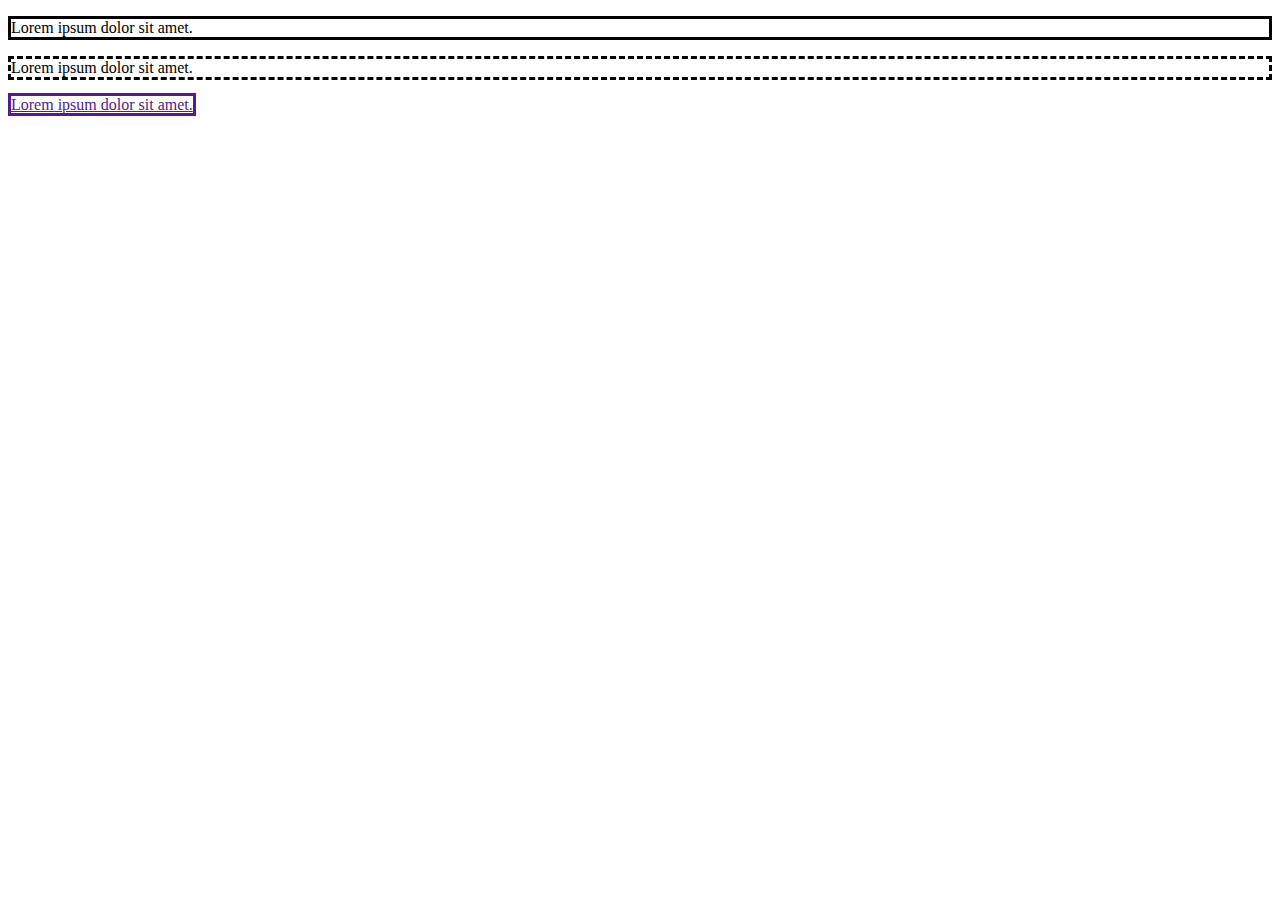
<file: Bordes/index.html>
<!DOCTYPE html>
<html lang="en">
<head>
    <meta charset="UTF-8">
    <meta http-equiv="X-UA-Compatible" content="IE=edge">
    <meta name="viewport" content="width=device-width, initial-scale=1.0">
    <link rel="stylesheet" href="main.css">
    <title>Document</title>
</head>
<body>
    <p class="border-solid">Lorem ipsum dolor sit amet.</p>
    <p class="border-dashed">Lorem ipsum dolor sit amet.</p>
    <a href="" class="border-solid">Lorem ipsum dolor sit amet.</a>
</body>
</html>
</file>
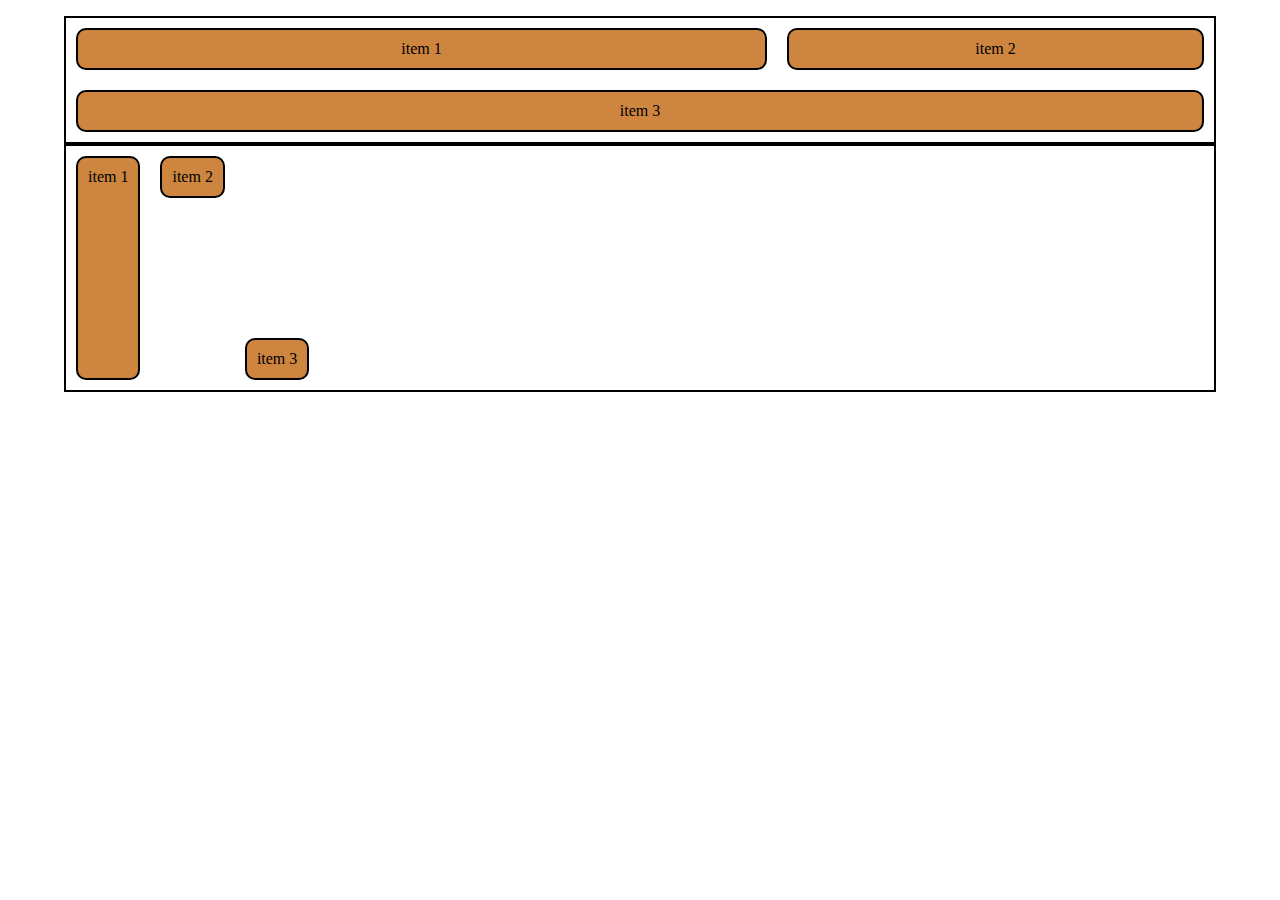
<file: Fundamentos Flexbox/index.html>
<!DOCTYPE html>
<html lang="en">
<head>
    <meta charset="UTF-8">
    <meta http-equiv="X-UA-Compatible" content="IE=edge">
    <meta name="viewport" content="width=device-width, initial-scale=1.0">
    <link rel="stylesheet" href="style.css">
    <title>Document</title>
</head>
<body class="container">
    <div class="border flex-container">
        <div class="item flex-grow-1 flex-basis-1">item 1</div>
        <div class="item flex-grow-1 flex-shrink-0">item 2</div>
        <div class="item flex-grow-1 flex-basis-2">item 3</div>
    </div>

    <div class="border flex-container">
        <div class="item h-200">item 1</div>
        <div class="item align-self-start">item 2</div>
        <div class="item ">item 3</div>
    </div>
</body>
</html>
</file>
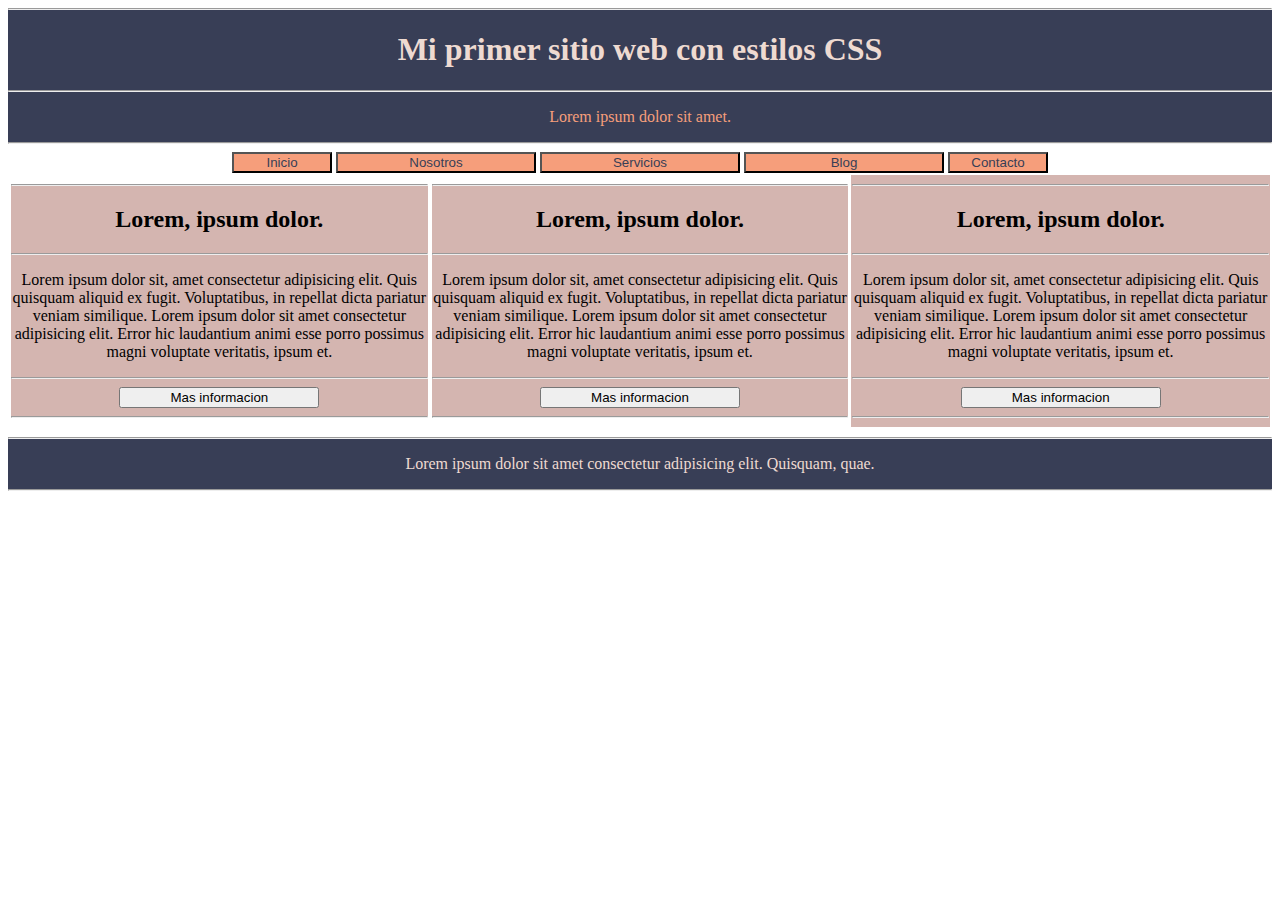
<file: HTML CSS PRACTICE/index.html>
<!DOCTYPE html>
<html lang="en">
<head>
    <meta charset="UTF-8">
    <meta http-equiv="X-UA-Compatible" content="IE=edge">
    <meta name="viewport" content="width=device-width, initial-scale=1.0">
    <title>HTML CSS PRACTICE</title>
    <link rel="stylesheet" href="main.css">
</head>
<body>
    <header class="bg-primary text-center">
        <hr>
        <h1 class="text-light">Mi primer sitio web con estilos CSS</h1>
        <hr>
        <p class="text-secondary">Lorem ipsum dolor sit amet.</p>
        <hr>
    </header>

    <nav class="text-center">
        <button class="nav-button bg-secondary text-primary width-100">Inicio</button>
        <button class="nav-button bg-secondary text-primary width-200">Nosotros</button>
        <button class="nav-button bg-secondary text-primary width-200">Servicios</button>
        <button class="nav-button bg-secondary text-primary width-200">Blog</button>
        <button class="nav-button bg-secondary text-primary width-100">Contacto</button>
    </nav> 

    <main>
        <table>
            <tr>
                <td>
                    <div class="bg-info text-center">
                        <hr>
                        <h2 class="text-center">Lorem, ipsum dolor.</h2>
                        <hr>
                        <p class="text-center">Lorem ipsum dolor sit, amet consectetur adipisicing elit. Quis quisquam aliquid ex fugit. Voluptatibus, in repellat dicta pariatur veniam similique. Lorem ipsum dolor sit amet consectetur adipisicing elit. Error hic laudantium animi esse porro possimus magni voluptate veritatis, ipsum et.</p>
                        <hr>
                        <button class="width-200">Mas informacion</button>
                        <hr>
                    </div>
                </td>
                <td>
                    <div class="bg-info text-center">
                        <hr>
                        <h2 class="text-center">Lorem, ipsum dolor.</h2>
                        <hr>
                        <p class="text-center">Lorem ipsum dolor sit, amet consectetur adipisicing elit. Quis quisquam aliquid ex fugit. Voluptatibus, in repellat dicta pariatur veniam similique. Lorem ipsum dolor sit amet consectetur adipisicing elit. Error hic laudantium animi esse porro possimus magni voluptate veritatis, ipsum et.</p>
                        <hr>
                        <button class="width-200">Mas informacion</button>
                        <hr>
                    </div>
                </td>
                <td class="bg-info text-center">
                    <div class="bg-info text-center">
                        <hr>
                        <h2 class="text-center">Lorem, ipsum dolor.</h2>
                        <hr>
                        <p class="text-center">Lorem ipsum dolor sit, amet consectetur adipisicing elit. Quis quisquam aliquid ex fugit. Voluptatibus, in repellat dicta pariatur veniam similique. Lorem ipsum dolor sit amet consectetur adipisicing elit. Error hic laudantium animi esse porro possimus magni voluptate veritatis, ipsum et.</p>
                        <hr>
                        <button class="width-200">Mas informacion</button>
                        <hr>
                    </div>
                </td>
            </tr>
        </table>
    </main>

    <footer class="bg-primary">
        <hr>
        <p class="text-center text-light">Lorem ipsum dolor sit amet consectetur adipisicing elit. Quisquam, quae.</p>
        <hr>
    </footer>


</body>
</html>
</file>
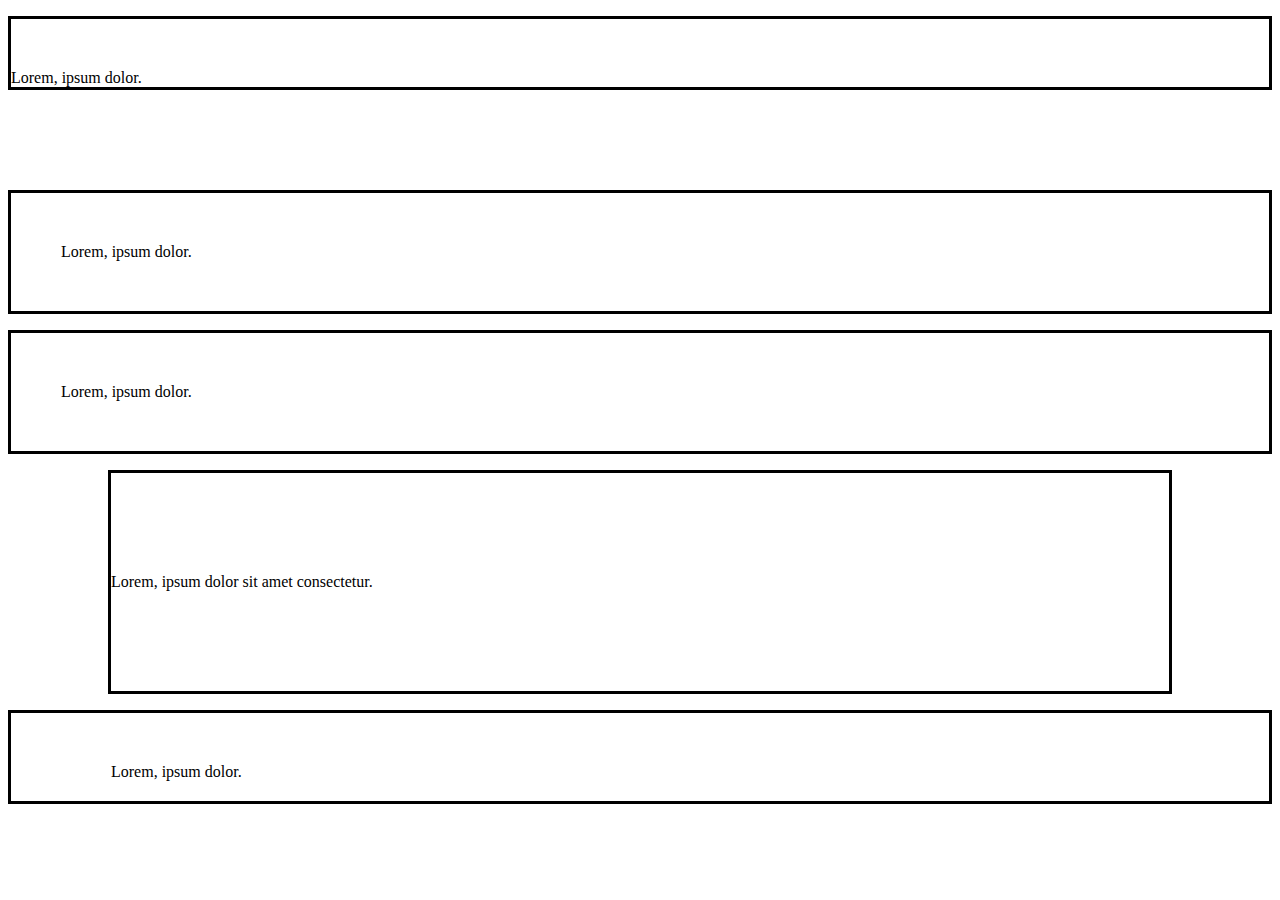
<file: Padding/index.html>
<!DOCTYPE html>
<html lang="en">
<head>
    <meta charset="UTF-8">
    <meta http-equiv="X-UA-Compatible" content="IE=edge">
    <meta name="viewport" content="width=device-width, initial-scale=1.0">
    <link rel="stylesheet" href="main.css">
    <title>Document</title>
</head>
<body>
    <p class="border pt-50">Lorem, ipsum dolor.</p>
    <p class="border p-total mt-100">Lorem, ipsum dolor.</p>
    <p class="border p-total">Lorem, ipsum dolor.</p>
    <p class="border py-100 mx-100">Lorem, ipsum dolor sit amet consectetur.</p>
    <p class="border p-linea">Lorem, ipsum dolor.</p>
</body>
</html>
</file>
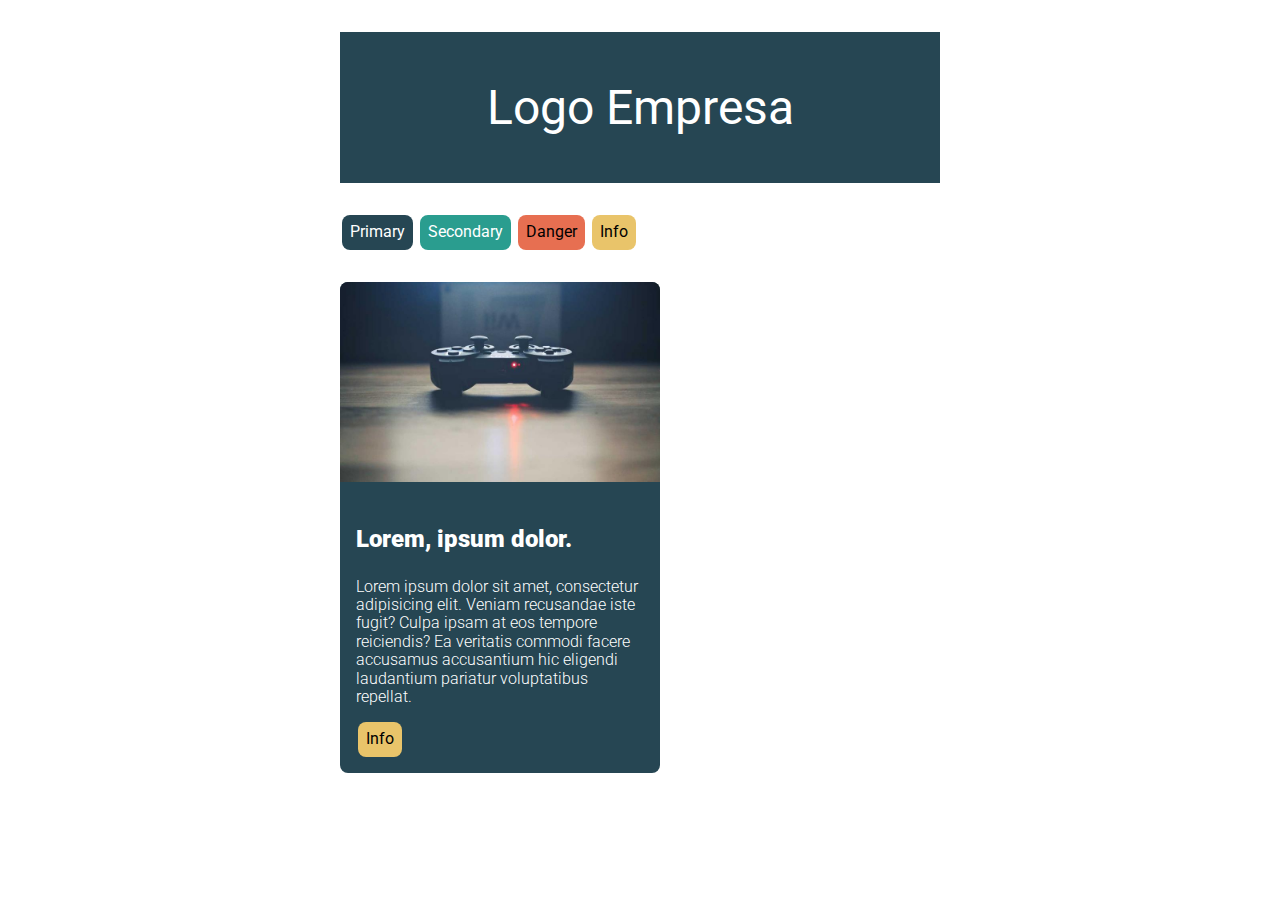
<file: PRACTICA CSS INTERMEDIO/index.html>
<!DOCTYPE html>
<html lang="en">
<head>
    <meta charset="UTF-8">
    <meta http-equiv="X-UA-Compatible" content="IE=edge">
    <meta name="viewport" content="width=device-width, initial-scale=1.0">
    
    <!-- CSS -->
    <link rel="stylesheet" href="css/normalize.css">
    <link rel="stylesheet" href="css/style.css">

    <!-- Google Fonts -->
    <link rel="preconnect" href="https://fonts.googleapis.com">
    <link rel="preconnect" href="https://fonts.gstatic.com" crossorigin>
    <link href="https://fonts.googleapis.com/css2?family=Roboto:wght@300;400;500;700&display=swap" rel="stylesheet">

    <!-- Title -->
    <title>Práctica CSS</title>
</head>
<body>
    <header class="container mt-2">
        <a href="" class="logo">Logo Empresa</a>
    </header>
    <nav class="container mt-2">
        <a href="" class="btn btn-primary">Primary</a>
        <a href="" class="btn btn-secondary">Secondary</a>
        <a href="" class="btn btn-danger">Danger</a>
        <a href="" class="btn btn-info">Info</a>
    </nav>
    <section class="container mt-2">
        <article class="card">
            <img src="assets/img/800x500.jpg" alt="" class="card-img">
            <div class="card-body">
                <h5>Lorem, ipsum dolor.</h5>
                <p>Lorem ipsum dolor sit amet, consectetur adipisicing elit. Veniam recusandae iste fugit? Culpa ipsam at eos tempore reiciendis? Ea veritatis commodi facere accusamus accusantium hic eligendi laudantium pariatur voluptatibus repellat.</p>
                <a href="" class="btn btn-info">Info</a>
            </div>
        </article>
    </section>
</body>
</html>
</file>
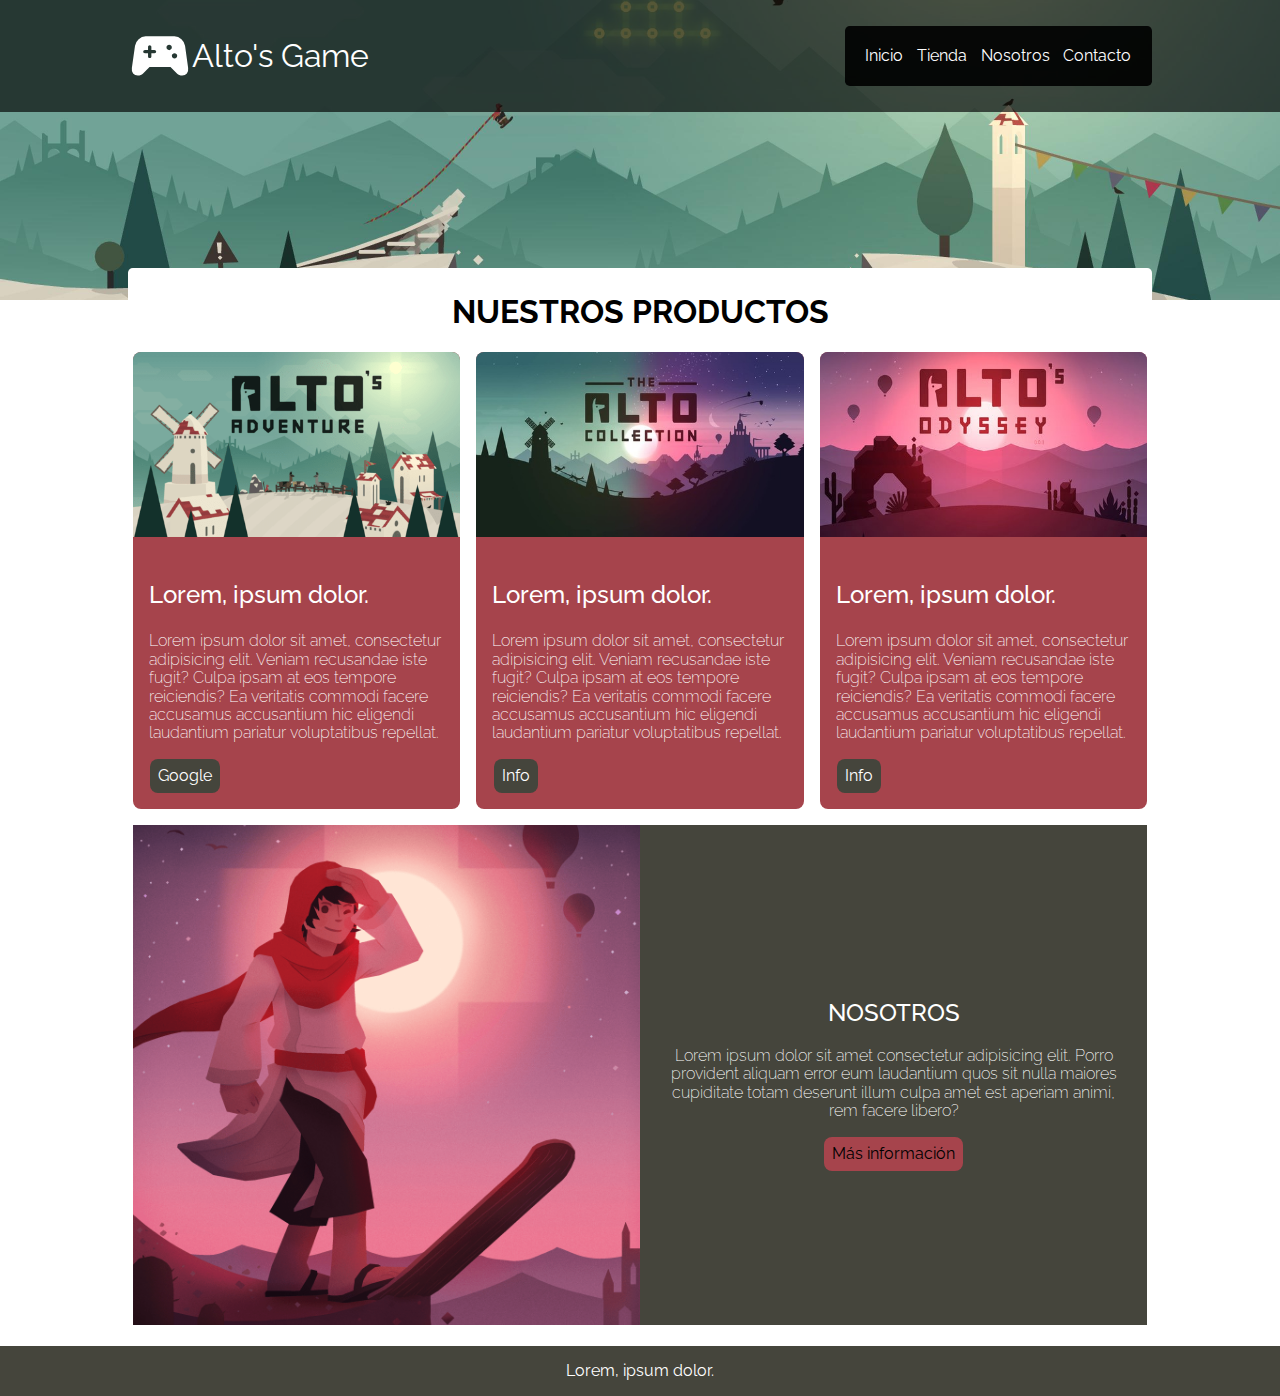
<file: PRÁCTICA FLEXBOX/index.html>
<!DOCTYPE html>
<html lang="en">
<head>
    <meta charset="UTF-8">
    <meta http-equiv="X-UA-Compatible" content="IE=edge">
    <meta name="viewport" content="width=device-width, initial-scale=1.0">
    <title>Altos game</title>

    <link rel="stylesheet" href="css/normalize.css">
    
    <link rel="preconnect" href="https://fonts.googleapis.com">
    <link rel="preconnect" href="https://fonts.gstatic.com" crossorigin>
    <link href="https://fonts.googleapis.com/css2?family=Raleway:wght@200;300;400;500&display=swap" rel="stylesheet">
    
    <link rel="stylesheet" href="css/style.css">
</head>
<body>
    <header class="bg-header">
        <div class="bg-navbar"> 
            <div class="container">
                <div class="navbar">
                    <a href="" class="navbar-brand">
                        <img src="assets/img/logo.svg" alt="">
                        Alto's Game
                    </a>
                    <nav class="navbar-nav">
                        <a href="#" class="nav-link">Inicio</a>
                        <a href="#" class="nav-link">Tienda</a>
                        <a href="#" class="nav-link">Nosotros</a>
                        <a href="#" class="nav-link">Contacto</a>
                    </nav>
                </div>
            </div>
        </div>
    </header>
    <main class="container main">
        <h1 class="main-title">Nuestros Productos</h1>
        <section class="tienda">
            <article class="card">
                <img src="assets/img/card-1-min.png" alt="" class="card-img">
                <div class="card-body">
                    <h5>Lorem, ipsum dolor.</h5>
                    <p>Lorem ipsum dolor sit amet, consectetur adipisicing elit. Veniam recusandae iste fugit? Culpa ipsam at eos tempore reiciendis? Ea veritatis commodi facere accusamus accusantium hic eligendi laudantium pariatur voluptatibus repellat.</p>
                    <a href="" class="btn btn-dark">Google</a>
                </div>
            </article>
            <article class="card">
                <img src="assets/img/card-2-min.jpg" alt="" class="card-img">
                <div class="card-body">
                    <h5>Lorem, ipsum dolor.</h5>
                    <p>Lorem ipsum dolor sit amet, consectetur adipisicing elit. Veniam recusandae iste fugit? Culpa ipsam at eos tempore reiciendis? Ea veritatis commodi facere accusamus accusantium hic eligendi laudantium pariatur voluptatibus repellat.</p>
                    <a href="" class="btn btn-dark">Info</a>
                </div>
            </article>
            <article class="card">
                <img src="assets/img/card-3-min.jpg" alt="" class="card-img">
                <div class="card-body">
                    <h5>Lorem, ipsum dolor.</h5>
                    <p>Lorem ipsum dolor sit amet, consectetur adipisicing elit. Veniam recusandae iste fugit? Culpa ipsam at eos tempore reiciendis? Ea veritatis commodi facere accusamus accusantium hic eligendi laudantium pariatur voluptatibus repellat.</p>
                    <a href="" class="btn btn-dark">Info</a>
                </div>
            </article>
        </section>
        <section class="nosotros">
            <div class="nosotros-col-img"></div>
            <div class="nosotros-col-text">
                <div class="nosotros-body">
                    <h2>Nosotros</h2>
                    <p>Lorem ipsum dolor sit amet consectetur adipisicing elit. Porro provident aliquam error eum laudantium quos sit nulla maiores cupiditate totam deserunt illum culpa amet est aperiam animi, rem facere libero?</p>
                    <a href="" class="btn btn-danger">Más información</a>
                </div>
            </div>
        </section>
    </main> 
    <footer class="bg-footer">
        <div class="container">
            <p>Lorem, ipsum dolor.</p>
        </div>
    </footer>
      
</body>
</html>
</file>
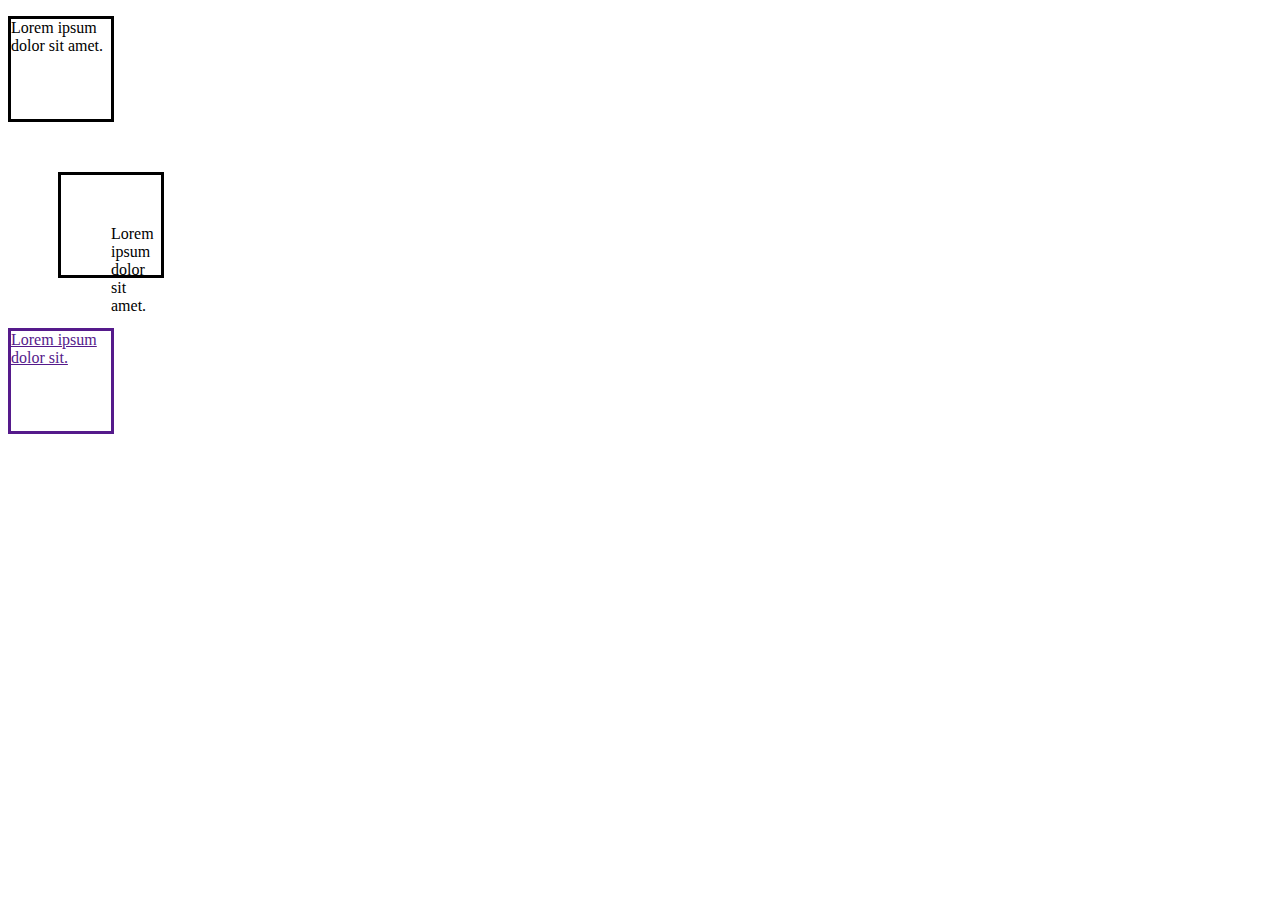
<file: Widths and Heights/index.html>
<!DOCTYPE html>
<html lang="en">
<head>
    <meta charset="UTF-8">
    <meta http-equiv="X-UA-Compatible" content="IE=edge">
    <meta name="viewport" content="width=device-width, initial-scale=1.0">
    <title>Document</title>
    <link rel="stylesheet" href="main.css">
</head>
<body>
    <p class="border w-100 h-100">Lorem ipsum dolor sit amet.</p>
    <p class="border w-100 h-100 p-50 m-50 border-box">Lorem ipsum dolor sit amet.</p>
    <a href="" class="border w-100 h-100 d-inline-block">Lorem ipsum dolor sit.</a>
</body>
</html>
</file>
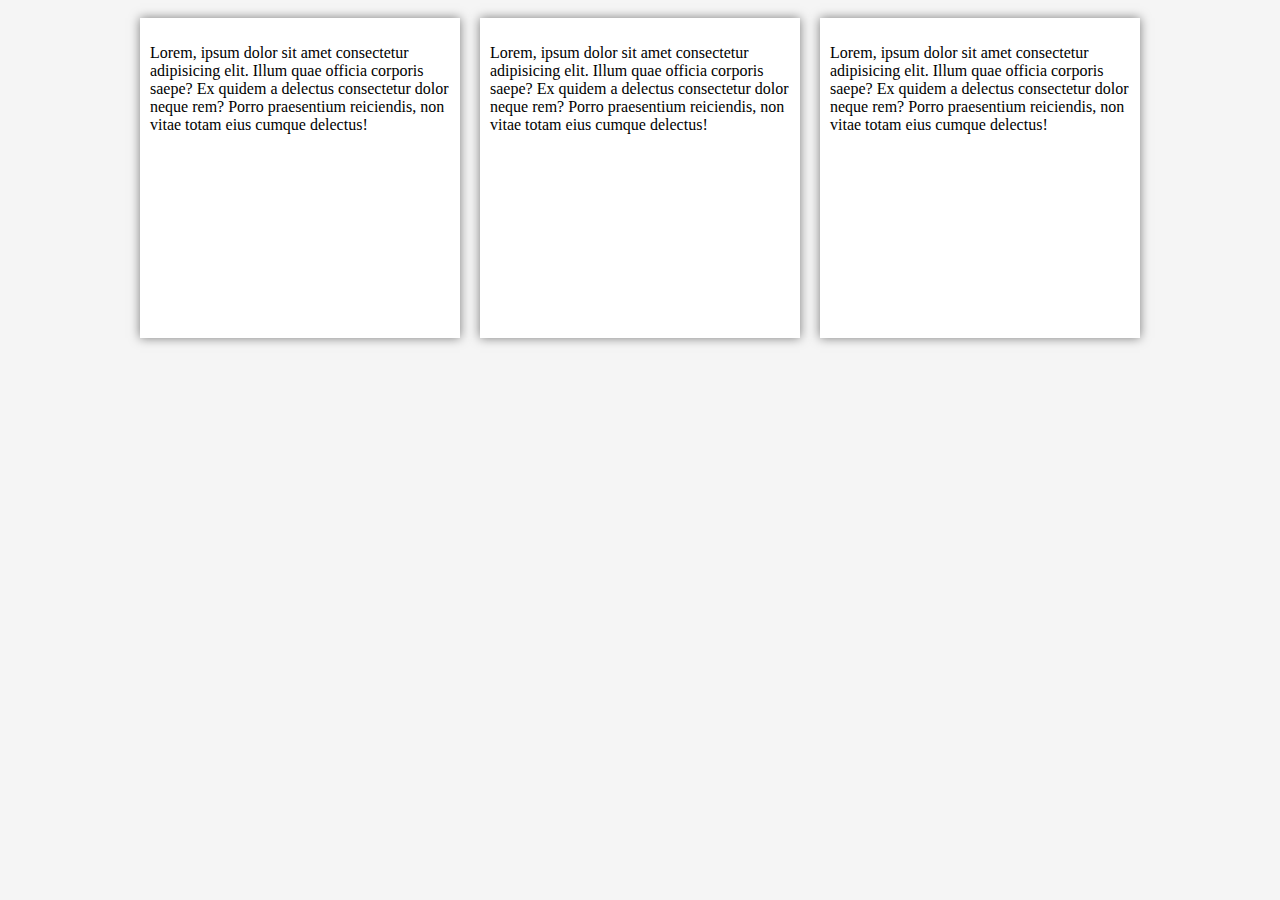
<file: PRÁCTICA FLEXBOX/queries.html>
<!DOCTYPE html>
<html lang="es">
<head>
    <meta charset="UTF-8">
    <meta http-equiv="X-UA-Compatible" content="IE=edge">
    <meta name="viewport" content="width=device-width, initial-scale=1.0">
    <title>Document</title>

    <style>
        body {
            background-color: #f5f5f5;
        }

        main {
            display: flex;
            flex-wrap: wrap;
            justify-content: center;
            align-items: center;
            align-content: center;
        }

        article {
            width: 300px;
            height: 300px;
            background-color: #fff;
            margin: 10px;
            padding: 10px;
            box-shadow: 0 0 10px rgba(0, 0, 0, 0.5);
        }

        @media (max-width: 600px) {
            article {
                width: 100%;
            }
        }
    </style>
</head>
<body>
    <main>
        <article>
            <p>Lorem, ipsum dolor sit amet consectetur adipisicing elit. Illum quae officia corporis saepe? Ex quidem a delectus consectetur dolor neque rem? Porro praesentium reiciendis, non vitae totam eius cumque delectus!</p>
        </article>
        <article>
            <p>Lorem, ipsum dolor sit amet consectetur adipisicing elit. Illum quae officia corporis saepe? Ex quidem a delectus consectetur dolor neque rem? Porro praesentium reiciendis, non vitae totam eius cumque delectus!</p>
        </article>
        <article>
            <p>Lorem, ipsum dolor sit amet consectetur adipisicing elit. Illum quae officia corporis saepe? Ex quidem a delectus consectetur dolor neque rem? Porro praesentium reiciendis, non vitae totam eius cumque delectus!</p>
        </article>
    </main>
</body>
</html>
</file>
<file: Bordes/main.css>
.border-solid {
  border-style: solid;
}

.border-dashed {
  border-style: dashed;
}
</file>
<file: Fundamentos Flexbox/style.css>
.container {
    width: 90%;
    margin-top: 16px;
    margin-left: auto;
    margin-right: auto;
}

.border {
    border: 2px #000 solid;
}

.h-200 {
    height: 200px;
}

.h-700 {
    height: 700px;
}

.item {
    background-color: peru;
    text-align: center;
    border: 2px #000 solid;
    border-radius: 10px;
    margin: 10px;
    padding: 10px;
    /* width: 200px; */
}

.flex-container {
    display: flex;
    flex-wrap: wrap;
    /* justify-content: center; */
    /* align-content: space-between; */
    align-items: flex-end;
}

.align-self-start {
    align-self: flex-start;
}

.order-1 {
    order: 1;
}

.order-2 {
    order: 2;
}

.flex-grow-1 {
     flex-grow: 1;
}

.flex-grow-2 {
    flex-grow: 2;
}

.flex-shrink-0 {
    width: 300px;
    flex-shrink: 0;
}

.flex-basis-1 {
    flex-basis: 50%;
}

.flex-basis-2 {
    flex-basis: 60%;
}

.flex-1 {
    flex: 1;
}

.flex-2 {
    flex: 1 0 300px; /* flex-grow flex-shrink flex-basis */
}
</file>
<file: HTML CSS PRACTICE/main.css>
/*

primary: #383e56
secondary: #f69e7b
light: #eedad1
info: #d4b5b0 

*/

.bg-primary {
    background-color: #383e56;
}

.bg-secondary {
    background-color: #f69e7b;
}

.bg-light {
    background-color: #eedad1;
}

.bg-info {
    background-color: #d4b5b0;
}

.text-primary {
    color: #383e56;
}

.text-secondary {
    color: #f69e7b;
}

.text-light {
    color: #eedad1;
}

.text-info {
    color: #d4b5b0;
}

.text-center {
    text-align: center;
}

.width-100 {
    width: 100px;
}

.width-200 {
    width: 200px;
}

.nav-button:hover {
    cursor: pointer;
    background-color: #383e56;
    color: #f69e7b;

}
</file>
<file: Padding/main.css>
.border {
    border-style: solid;
}

.pt-50 {
    padding-top: 50px;
}

.p-total {
    padding: 50px;
}

.py-100 {
    padding-top: 100px;
    padding-bottom: 100px;
}

.p-linea {
    padding: 50px 30px 20px 100px;
}

.mt-100 {
    margin-top: 100px;
}

.mx-100 {
    margin-left: 100px;
    margin-right: 100px;
}
</file>
<file: PRACTICA CSS INTERMEDIO/css/style.css>
/* primary: #264653;
seoncdary: #2a9d8f;
danger: #e76f51;
info: #e9c46a; */

html {
    box-sizing: border-box;
}

*, *:before, *:after {
    box-sizing: inherit;
}

body {
    font-family: 'Roboto', sans-serif;
}

.container {
    width: 95%;
    max-width: 600px;
    margin: 0 auto;
    /* background-color: aqua; */
}

.mt-2 {
    margin-top: 2rem;
}

.btn {
    display: inline-block;
    text-decoration: none;
    font-size: 1rem;
    padding: 0.5em;
    margin: 0 0.1em;
    border-radius: 0.5em;
}

.btn-primary{
    background-color: #264653;
    color: white;
}

.btn-secondary{
    background-color: #2a9d8f;
    color: white;
}

.btn-danger{
    background-color: #e76f51;
    color: black;
}

.btn-info{
    background-color: #e9c46a;
    color: black;
}

.btn-success {
    color: back;
    background-color: #f4a261;
}

.logo {
    display: block;
    font-size: 3rem; /* 48px */
    padding: 1em; /* 48px, lo que vale el 3rem */
    text-align: center;
    text-decoration: none;
    background-color: #264653;
    color: white;
}

.card {
    width: 20rem;
    background-color: #264653;
    overflow: hidden; /* para que la imagen no se sobresalga del tamaño del elemento card. */
    color: white;
    border-radius: 0.5em;
}

.card-img {
    width: 100%; /* para que la imagen ocupe todo el ancho del elemento card */	
}

.card-body {
    padding: 1em;
}

.card-body h5 {
    font-size: 1.5rem;
    margin: 1em 0;
    font-weight: 900;
}

.card-body p {
    font-weight: 300;
}
</file>
<file: PRÁCTICA FLEXBOX/css/style.css>
html {
    box-sizing: border-box;
}

/* Facilita nuestro trabajo con el sistema de anchos y altos de cajas */
*,
*:before,
*:after {
    box-sizing: inherit;
}

body {
    font-family: 'Raleway', sans-serif;
}

/* utilitarias (clases que utilizaremos más de una vez) */
.container {
    width: 80%;
    max-width: 1280px;
    margin-right: auto;
    margin-left: auto;
}

.btn {
    display: inline-block;
    text-decoration: none;
    font-size: 1rem;
    padding: 0.5em;
    margin: 0 0.1em;
    border-radius: 0.5em;
}

.btn-primary{
    background-color: #0F2620;
    color: white;
}

.btn-secondary{
    background-color: #7BA69A;
    color: white;
}

.btn-danger{
    background-color: #A6444C;
    color: black;
}

.btn-light {
    background-color: #DDF2CE;
    color: black;
}

.btn-dark {
    color: white;
    background-color: #45453C;
}

/* Header */
.bg-header {
    background-image: url('../assets/img/bg-header-min.jpg');
    background-repeat: no-repeat;
    background-position: center;
    background-size: cover;
    height: 18.75em;
}

.bg-navbar {
    background-color: rgba(0, 0, 0, 0.66);
    padding: 1.5em 0;
}

.navbar {
    display: flex;
    flex-direction: column;
    align-items: center;
}

@media (min-width: 768px) {
    .navbar {
        flex-direction: row;
        justify-content: space-between;
    }
}

.navbar-brand {
    display: flex;
    flex-direction: column;
    align-items: center;
    color: white;
    font-size: 2rem;
    text-decoration: none;
    font-weight: 500px;
    margin-bottom: 1em;
}

@media (min-width: 768px) {
    .navbar-brand {
        flex-direction: row;
        align-items: center;
        margin-bottom: 0;
    }
}

.navbar-brand img {
    width: 2em;

}

.navbar-nav {
    background-color: rgba(0, 0, 0, 0.9);
    padding: 1em;
    border-radius: 0.3em;
}

.nav-link {
    display: inline-block;
    padding: 0.3em;
    text-decoration: none;
    color: white;
}

.nav-link:hover {
    background-color: white;
    color: black;
    border-radius: 0.5em;
}

.main {
    background-color: white;
    margin-top: -2em;
    padding: 0.3em;
    border-radius: 0.3em;
}

.main-title {
    text-align: center;
    text-transform: uppercase;
}

@media (min-width: 768px) {
    .tienda {
        display: flex;
        gap: 1em;
    }
}

/* card */
.card {
    background-color: #A6444C;
    color: white;
    overflow: hidden; /* para que la imagen no se sobresalga del tamaño del elemento card. */
    border-radius: 0.5em;
    margin-bottom: 1em;
}

.card-img {
    width: 100%; /* para que la imagen ocupe todo el ancho del elemento card */	
}

.card-body {
    padding: 1em;
}

.card-body h5 {
    font-size: 1.5rem;
    margin: 1em 0;
    font-weight: 500;
}

.card-body p {
    font-weight: 200;
}

/* Nosotros */
.nosotros {
    display: flex;
    flex-direction: column;
    align-items: center;
    margin-bottom: 1em;
    background-color: #45453C;
}

.nosotros-col-img {
    background-image: url('../assets/img/nosotros-min.png');
    background-position: center;
    background-repeat: no-repeat;
    background-size: cover;
    height: 21.875em; /* 350px%16px */ /* Es importante definir dimensiones para poder ver la imagen */
    width: 100%;
    order: 2;
}

.nosotros-col-text {
    order: 1;
}

@media (min-width: 576px) {
    .nosotros-col-img {
        height: 31.25em; /* 500px/16px */
    }
}

@media (min-width: 768px) {
    .nosotros {
        flex-direction: row;
        /* justify-content: space-between; */
    }
    .nosotros-col-img {
        order: 1;
        flex: 1 1 0; /* flex-grow flex-shrink flex-basis */
    }
    .nosotros-col-text {
        order: 2;
        flex: 1 1 0; /* flex-grow flex-shrink flex-basis */
    }
}

.nosotros-body {
    padding: 1em;
    text-align: center;
    color: white;
}

.nosotros-body h2 {
    text-transform: uppercase;
    font-weight: 500;
}

.nosotros-body p {
    font-weight: 200;
}

/* Footer */
.bg-footer {
    background-color: #45453C;
    color: white;
}

.bg-footer p {
    margin: 0;
    padding: 1em 0;
    text-align: center;
}
</file>
<file: Widths and Heights/main.css>
.border {
    border-style: solid;
}

.w-100 {
    width: 100px;
}

.h-100 {
    height: 100px;
}

.p-50 {
    padding: 50px;
}

.m-50 {
    margin: 50px;
}

.d-inline-block {
    display: inline-block;
}

.border-box {
    box-sizing: border-box;
}
</file>
